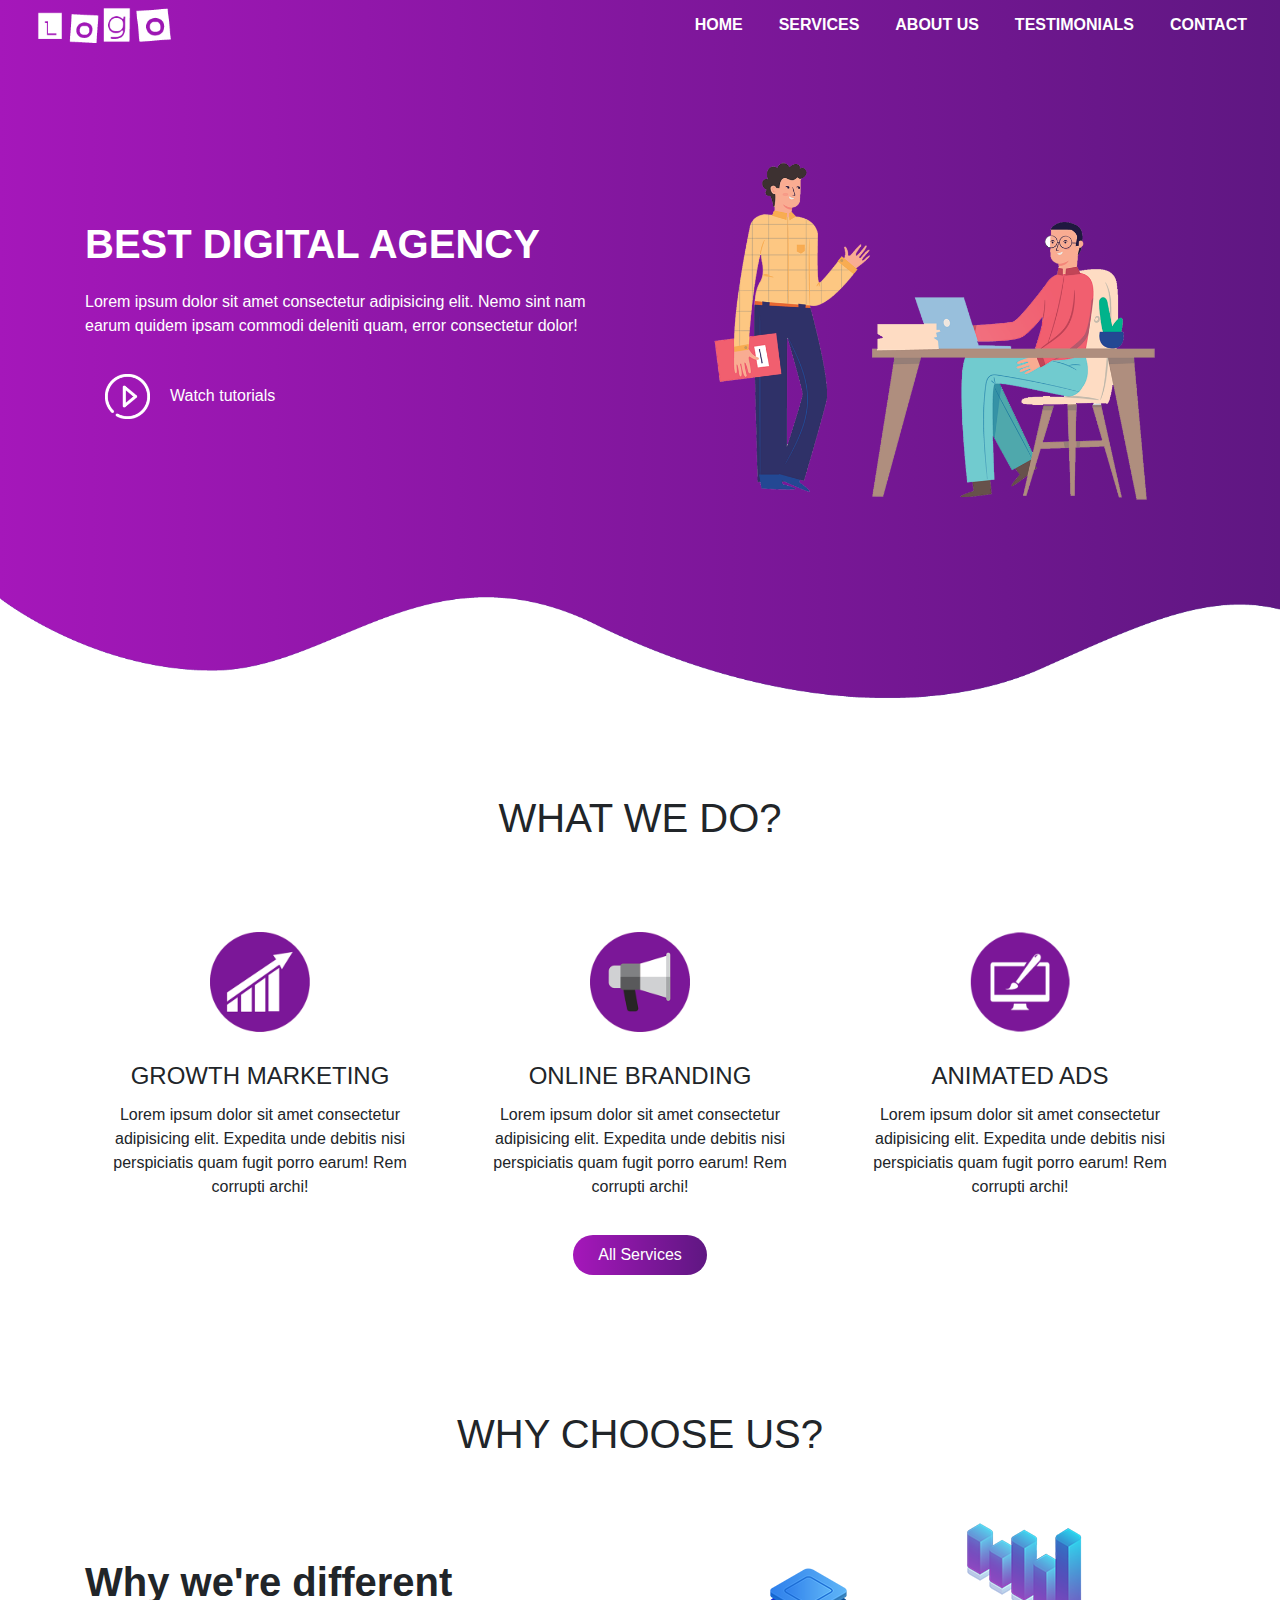
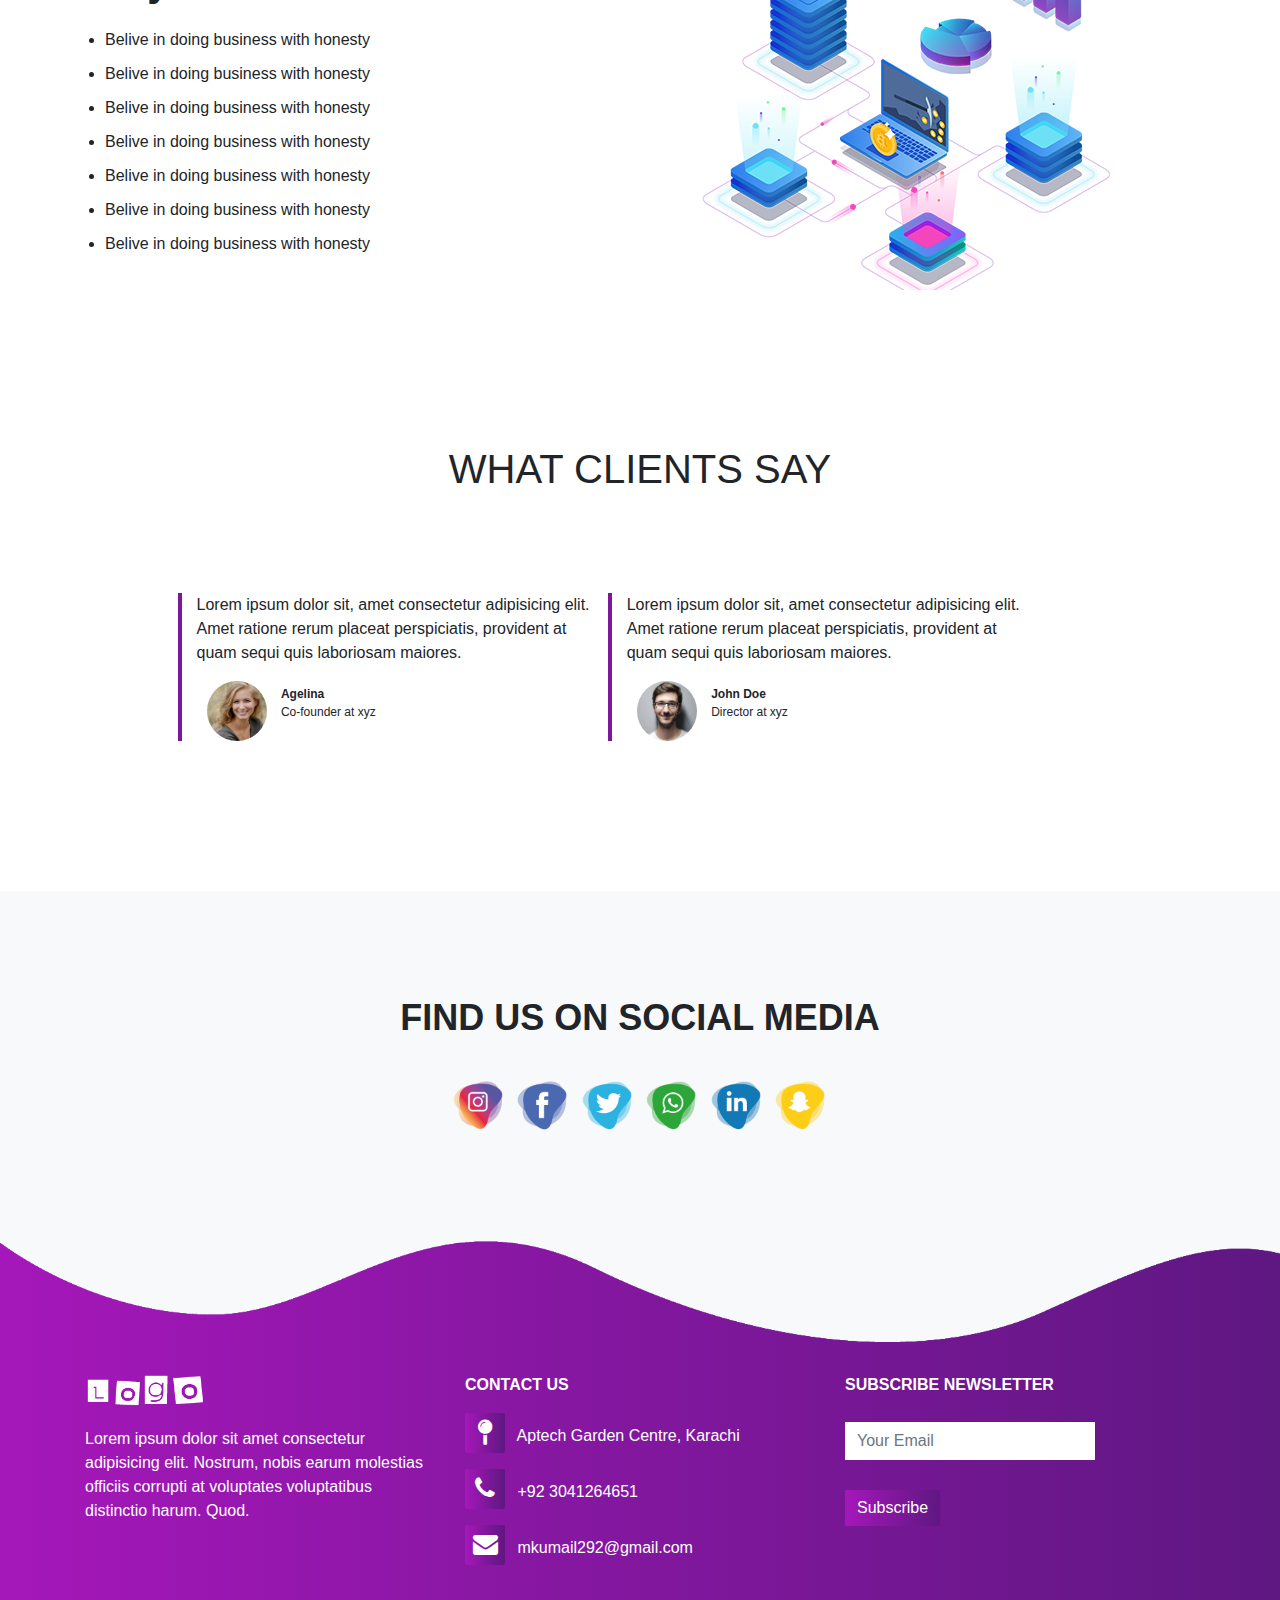
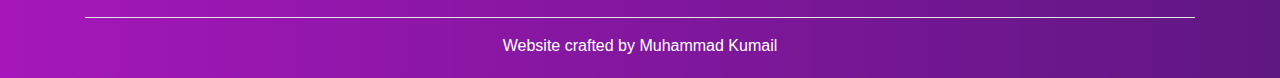
<file: index.html>
<!DOCTYPE html>
<html lang="en">

<head>
    <meta charset="UTF-8">
    <meta http-equiv="X-UA-Compatible" content="IE=edge">
    <meta name="viewport" content="width=device-width, initial-scale=1.0">
    <title>Document</title>
    <link rel="stylesheet" href="style.css">
    <link rel="stylesheet" href="https://maxcdn.bootstrapcdn.com/bootstrap/4.4.1/css/bootstrap.min.css">
    <script src="https://ajax.googleapis.com/ajax/libs/jquery/3.4.1/jquery.min.js">
    </script>
    <script src="https://cdnjs.cloudflare.com/ajax/libs/popper.js/1.16.0/umd/popper.min.js">
    </script>
    <script src="https://maxcdn.bootstrapcdn.com/bootstrap/4.4.1/js/bootstrap.min.js">
    </script>
    <link rel="stylesheet" href="https://cdnjs.cloudflare.com/ajax/libs/font-awesome/4.7.0/css/font-awesome.min.css">
    <link rel="stylesheet" href="https://use.fontawesome.com/releases/v5.15.4/css/all.css"
        integrity="sha384-DyZ88mC6Up2uqS4h/KRgHuoeGwBcD4Ng9SiP4dIRy0EXTlnuz47vAwmeGwVChigm" crossorigin="anonymous" />

</head>

<body>
    <section id="nav-bar">
        <nav class="navbar navbar-expand-lg navbar-light">
            <div class="container-fluid">
                <a class="navbar-brand" href="#"><img src="/images/demo-logo.png" alt=""></a>
                <button class="navbar-toggler" type="button" data-toggle="collapse" data-target="#navbarNav"
                    aria-controls="navbarNav" aria-expanded="false" aria-label="Toggle navigation">
                    <i class="fa fa-bars"></i>
                </button>
                <div class="collapse navbar-collapse " id="navbarNav">
                    <ul class="navbar-nav ml-auto">
                        <li class="nav-item">
                            <a class="nav-link" href="#top">HOME</a>
                        </li>
                        <li class="nav-item">
                            <a class="nav-link" href="#services">SERVICES</a>
                        </li>
                        <li class="nav-item">
                            <a class="nav-link" href="#about-us">ABOUT US</a>
                        </li>
                        <li class="nav-item">
                            <a class="nav-link" href="#testimonials">TESTIMONIALS</a>
                        </li>
                        <li class="nav-item">
                            <a class="nav-link" href="#footer">CONTACT</a>
                        </li>
                    </ul>
                </div>
            </div>
        </nav>



    </section>

    <!-- Banner Section -->

    <section id="banner">
        <div class="container">
            <div class="row">
                <div class="col-md-6">
                    <p class="promo-title">BEST DIGITAL AGENCY</p>
                    <p>Lorem ipsum dolor sit amet consectetur adipisicing elit. Nemo sint nam earum quidem ipsam commodi
                        deleniti quam, error consectetur dolor!</p>
                    <a href="#"><img src="images/play.png" class="play-btn" alt="">Watch tutorials</a>
                </div>
                <div class="col-md-6 text-center">
                    <img src="images/home2.png" class="img-fluid" alt="">
                </div>
            </div>
        </div>
        <img src="images/wave1.png" alt="" class="bottom-img">
    </section>

    <!-- Services -->

    <section id="services">
        <div class="container text-center">
            <h1 class="title">WHAT WE DO?</h1>
            <div class="row text-center">
                <div class="col-md-4 services">
                    <img src="images/service1.png" class="service-img" alt="">
                    <h4>Growth Marketing</h4>
                    <p>Lorem ipsum dolor sit amet consectetur adipisicing elit. Expedita unde debitis nisi perspiciatis
                        quam fugit porro earum! Rem corrupti archi!</p>

                </div>
                <div class="col-md-4 services">
                    <img src="images/service2.png" class="service-img" alt="">
                    <h4>Online Branding</h4>
                    <p>Lorem ipsum dolor sit amet consectetur adipisicing elit. Expedita unde debitis nisi perspiciatis
                        quam fugit porro earum! Rem corrupti archi!</p>

                </div>
                <div class="col-md-4 services">
                    <img src="images/service3.png" class="service-img" alt="">
                    <h4>Animated Ads</h4>
                    <p>Lorem ipsum dolor sit amet consectetur adipisicing elit. Expedita unde debitis nisi perspiciatis
                        quam fugit porro earum! Rem corrupti archi!</p>

                </div>
            </div>
            <button type="button" class="btn btn-primary">All Services</button>
        </div>

    </section>

    <section id="about-us">
        <div class="container">
            <h1 class="title text-center">WHY CHOOSE US?</h1>
            <div class="row">
                <div class="col-md-6 about-us">
                    <p class="about-title">Why we're different</p>
                    <ul>
                        <li>Belive in doing business with honesty</li>
                        <li>Belive in doing business with honesty</li>
                        <li>Belive in doing business with honesty</li>
                        <li>Belive in doing business with honesty</li>
                        <li>Belive in doing business with honesty</li>
                        <li>Belive in doing business with honesty</li>
                        <li>Belive in doing business with honesty</li>

                    </ul>
                </div>
                <div class="col-md-6">
                    <img src="images/network.png" class="img-fluid" alt="">
                </div>
            </div>
        </div>
    </section>

    <section id="testimonials">
        <div class="container">
            <h1 class="title text-center">WHAT CLIENTS SAY</h1>
            <div class="row offset-1">
                <div class="col-md-5 testimonials">
                    <p>Lorem ipsum dolor sit, amet consectetur adipisicing elit. Amet ratione rerum placeat
                        perspiciatis, provident at quam sequi quis laboriosam maiores.</p>
                    <img src="images/user1.jpg" alt="">
                    <p class="user-details"><b>Agelina</b><br>Co-founder at xyz</p>

                </div>
                <div class="col-md-5 testimonials">
                    <p>Lorem ipsum dolor sit, amet consectetur adipisicing elit. Amet ratione rerum placeat
                        perspiciatis, provident at quam sequi quis laboriosam maiores.</p>
                    <img src="images/user2.jpg" alt="">
                    <p class="user-details"><b>John Doe</b><br>Director at xyz</p>

                </div>
            </div>
        </div>
    </section>

    <section id="social-media">
        <div class="container text-center">
            <p>FIND US ON SOCIAL MEDIA </p>
            <div class="social-icons">
                <a href="https://www.instagram.com/kumail18_/"><img src="images/instagram-icon.png" alt=""></a>
                <a href="#"><img src="images/facebook-icon.png" alt=""></a>
                <a href="#"><img src="images/twitter-icon.png" alt=""></a>
                <a href="#"><img src="images/whatsapp-icon.png" alt=""></a>
                <a href="#"><img src="images/linkedin-icon.png" alt=""></a>
                <a href="#"><img src="images/snapchat-icon.png" alt=""></a>

            </div>
        </div>
    </section>

    <section id="footer">
        <img src="images/wave2.png" class="footer-img" alt="">
        <div class="container">
            <div class="row">
                <div class="col-md-4 footer-box">
                    <img src="images/demo-logo.png" alt="">
                    <p>Lorem ipsum dolor sit amet consectetur adipisicing elit. Nostrum, nobis earum molestias officiis
                        corrupti at voluptates voluptatibus distinctio harum. Quod.</p>

                </div>
                <div class="col-md-4 footer-box">
                    <p><b>CONTACT US</b></p>
                    <p><i class="fa fa-map-pin" aria-hidden="true"></i>
                        Aptech Garden Centre, Karachi</p>
                    <p><i class="fa fa-phone" aria-hidden="true"></i>
                        +92 3041264651</p>
                    <p><i class="fa fa-envelope" aria-hidden="true"></i>
                        mkumail292@gmail.com</p>
                </div>
                <div class="col-md-4 footer-box">
                    <p><b>SUBSCRIBE NEWSLETTER</b></p>
                    <input type="email" class="form-control" placeholder="Your Email" name="" id="">
                    <button type="button" class="btn btn-primary">Subscribe</button>
                   
                </div>
            </div>
            <hr>
            <p class="copyright">Website crafted by Muhammad Kumail</p>
        </div>
    </section>
    <script src="smooth-scroll.js"></script>
    <script>
        var scroll = new SmoothScroll('a[href*="#"]');
    </script>
</body>

</html>
</file>
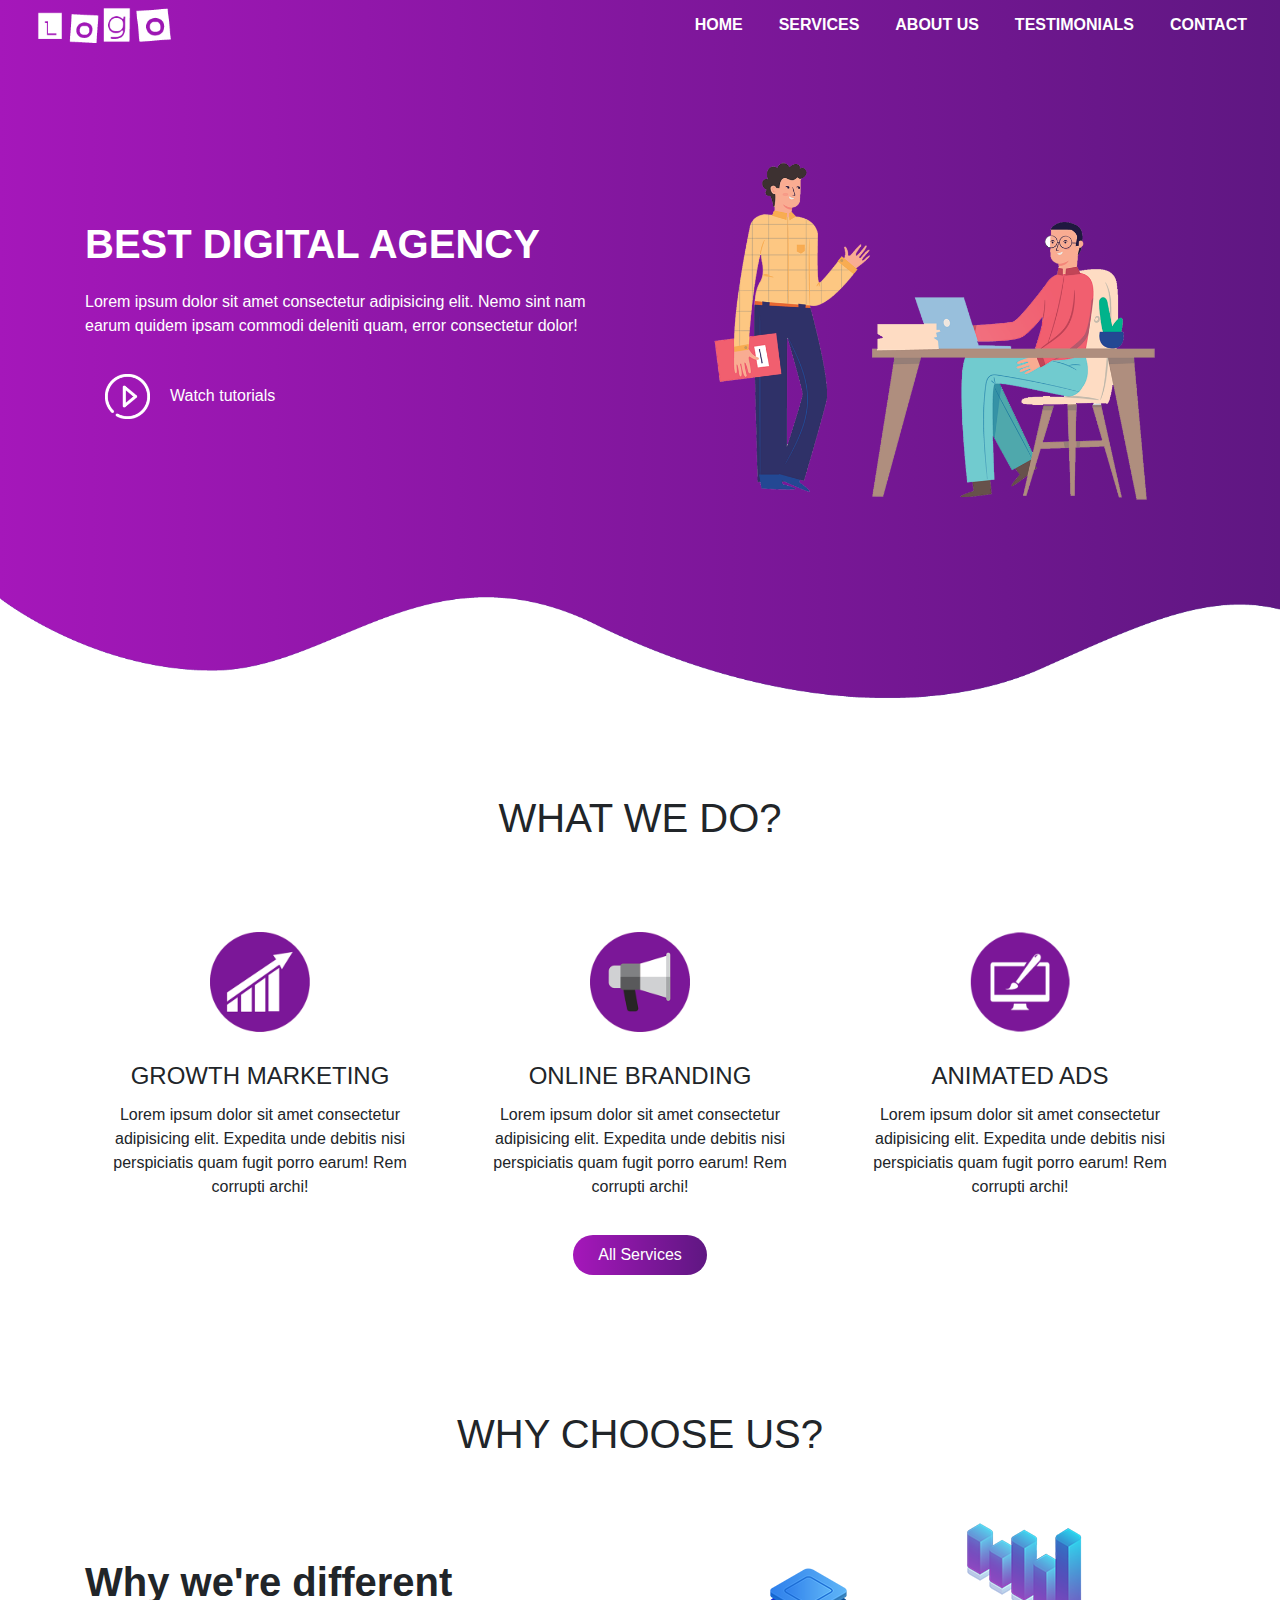
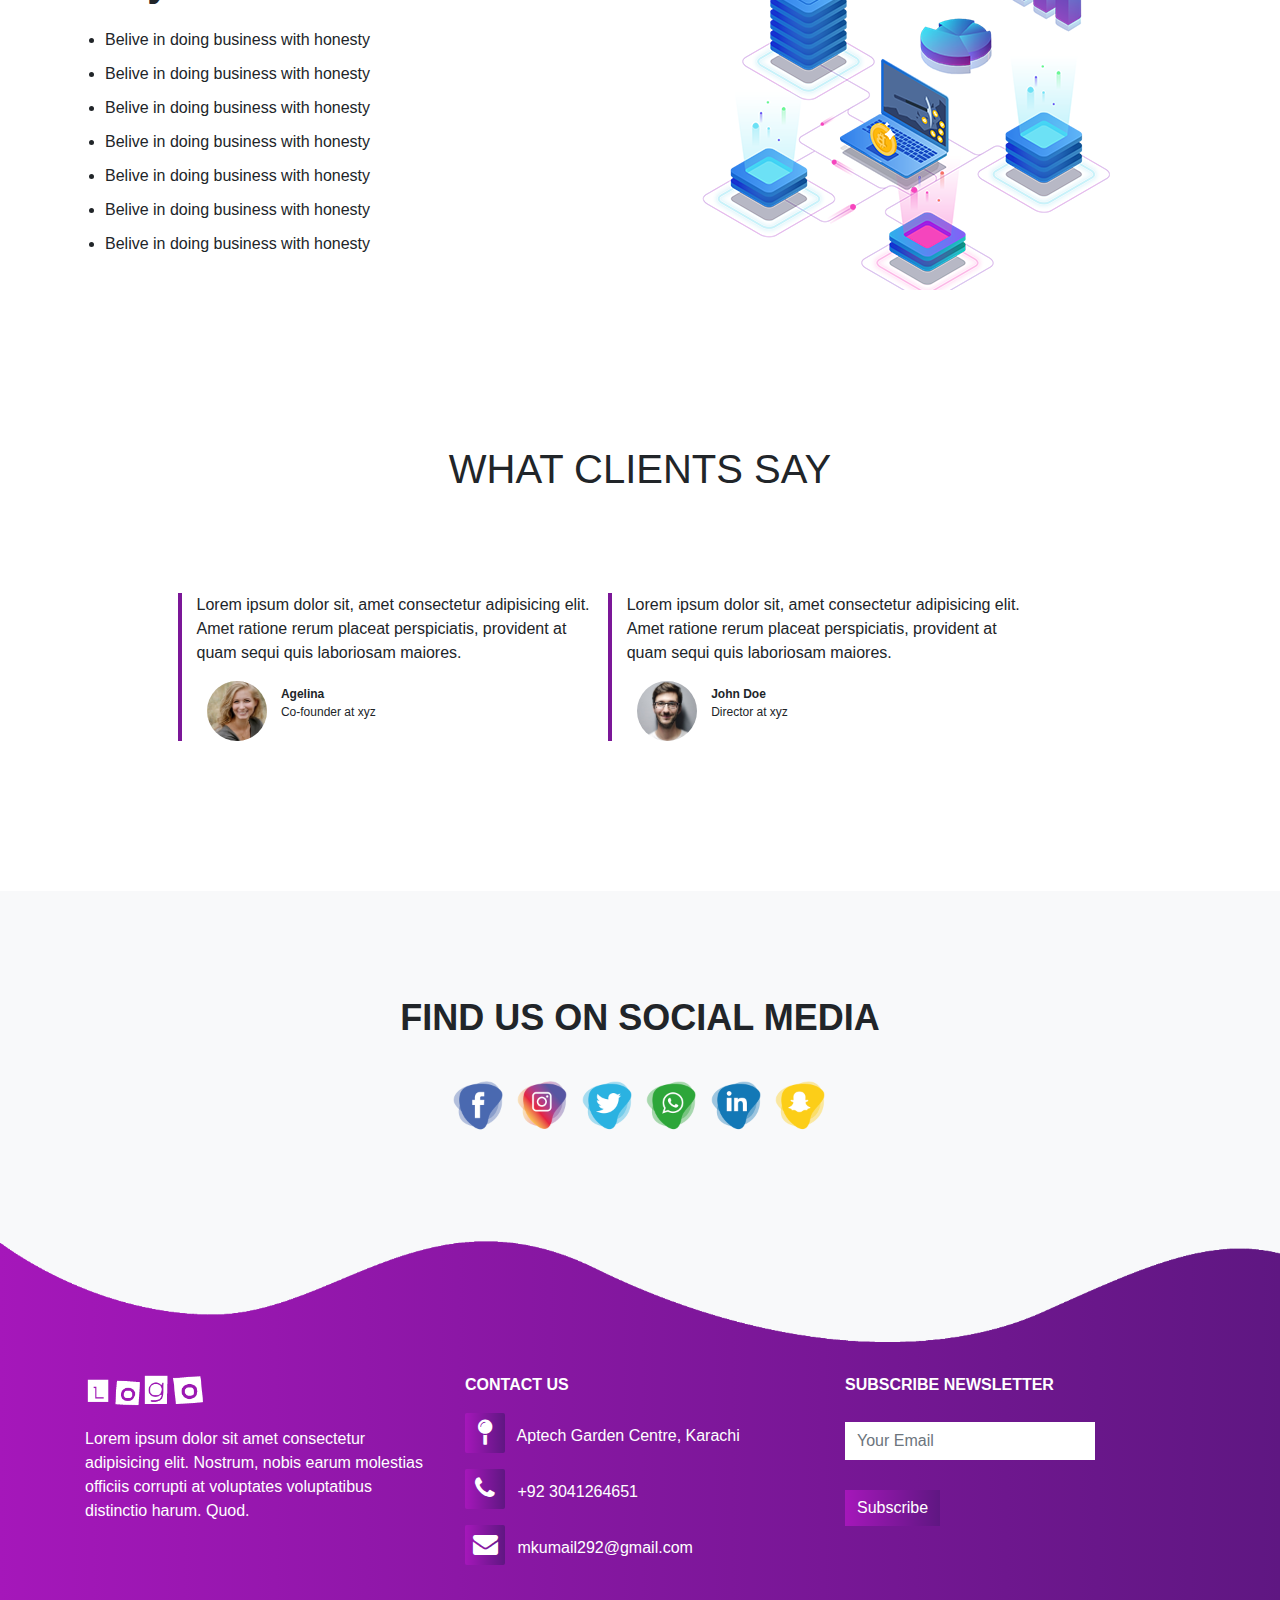
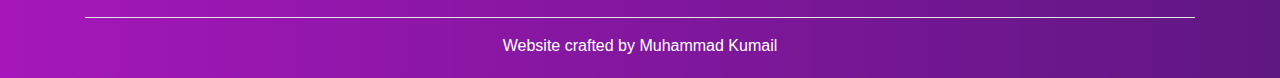
<file: digitalAgency.html>
<!DOCTYPE html>
<html lang="en">

<head>
    <meta charset="UTF-8">
    <meta http-equiv="X-UA-Compatible" content="IE=edge">
    <meta name="viewport" content="width=device-width, initial-scale=1.0">
    <title>Document</title>
    <link rel="stylesheet" href="style.css">
    <link rel="stylesheet" href="https://maxcdn.bootstrapcdn.com/bootstrap/4.4.1/css/bootstrap.min.css">
    <script src="https://ajax.googleapis.com/ajax/libs/jquery/3.4.1/jquery.min.js">
    </script>
    <script src="https://cdnjs.cloudflare.com/ajax/libs/popper.js/1.16.0/umd/popper.min.js">
    </script>
    <script src="https://maxcdn.bootstrapcdn.com/bootstrap/4.4.1/js/bootstrap.min.js">
    </script>
    <link rel="stylesheet" href="https://cdnjs.cloudflare.com/ajax/libs/font-awesome/4.7.0/css/font-awesome.min.css">
    <link rel="stylesheet" href="https://use.fontawesome.com/releases/v5.15.4/css/all.css"
        integrity="sha384-DyZ88mC6Up2uqS4h/KRgHuoeGwBcD4Ng9SiP4dIRy0EXTlnuz47vAwmeGwVChigm" crossorigin="anonymous" />

</head>

<body>
    <section id="nav-bar">
        <nav class="navbar navbar-expand-lg navbar-light">
            <div class="container-fluid">
                <a class="navbar-brand" href="#"><img src="/images/demo-logo.png" alt=""></a>
                <button class="navbar-toggler" type="button" data-bs-toggle="collapse" data-bs-target="#navbarNav"
                    aria-controls="navbarNav" aria-expanded="false" aria-label="Toggle navigation">
                    <i class="fa fa-bars"></i>
                </button>
                <div class="collapse navbar-collapse " id="navbarNav">
                    <ul class="navbar-nav ml-auto">
                        <li class="nav-item">
                            <a class="nav-link" href="#top">HOME</a>
                        </li>
                        <li class="nav-item">
                            <a class="nav-link" href="#services">SERVICES</a>
                        </li>
                        <li class="nav-item">
                            <a class="nav-link" href="#about-us">ABOUT US</a>
                        </li>
                        <li class="nav-item">
                            <a class="nav-link" href="#testimonials">TESTIMONIALS</a>
                        </li>
                        <li class="nav-item">
                            <a class="nav-link" href="#footer">CONTACT</a>
                        </li>
                    </ul>
                </div>
            </div>
        </nav>



    </section>

    <!-- Banner Section -->

    <section id="banner">
        <div class="container">
            <div class="row">
                <div class="col-md-6">
                    <p class="promo-title">BEST DIGITAL AGENCY</p>
                    <p>Lorem ipsum dolor sit amet consectetur adipisicing elit. Nemo sint nam earum quidem ipsam commodi
                        deleniti quam, error consectetur dolor!</p>
                    <a href="#"><img src="images/play.png" class="play-btn" alt="">Watch tutorials</a>
                </div>
                <div class="col-md-6 text-center">
                    <img src="images/home2.png" class="img-fluid" alt="">
                </div>
            </div>
        </div>
        <img src="images/wave1.png" alt="" class="bottom-img">
    </section>

    <!-- Services -->

    <section id="services">
        <div class="container text-center">
            <h1 class="title">WHAT WE DO?</h1>
            <div class="row text-center">
                <div class="col-md-4 services">
                    <img src="images/service1.png" class="service-img" alt="">
                    <h4>Growth Marketing</h4>
                    <p>Lorem ipsum dolor sit amet consectetur adipisicing elit. Expedita unde debitis nisi perspiciatis
                        quam fugit porro earum! Rem corrupti archi!</p>

                </div>
                <div class="col-md-4 services">
                    <img src="images/service2.png" class="service-img" alt="">
                    <h4>Online Branding</h4>
                    <p>Lorem ipsum dolor sit amet consectetur adipisicing elit. Expedita unde debitis nisi perspiciatis
                        quam fugit porro earum! Rem corrupti archi!</p>

                </div>
                <div class="col-md-4 services">
                    <img src="images/service3.png" class="service-img" alt="">
                    <h4>Animated Ads</h4>
                    <p>Lorem ipsum dolor sit amet consectetur adipisicing elit. Expedita unde debitis nisi perspiciatis
                        quam fugit porro earum! Rem corrupti archi!</p>

                </div>
            </div>
            <button type="button" class="btn btn-primary">All Services</button>
        </div>

    </section>

    <section id="about-us">
        <div class="container">
            <h1 class="title text-center">WHY CHOOSE US?</h1>
            <div class="row">
                <div class="col-md-6 about-us">
                    <p class="about-title">Why we're different</p>
                    <ul>
                        <li>Belive in doing business with honesty</li>
                        <li>Belive in doing business with honesty</li>
                        <li>Belive in doing business with honesty</li>
                        <li>Belive in doing business with honesty</li>
                        <li>Belive in doing business with honesty</li>
                        <li>Belive in doing business with honesty</li>
                        <li>Belive in doing business with honesty</li>

                    </ul>
                </div>
                <div class="col-md-6">
                    <img src="images/network.png" class="img-fluid" alt="">
                </div>
            </div>
        </div>
    </section>

    <section id="testimonials">
        <div class="container">
            <h1 class="title text-center">WHAT CLIENTS SAY</h1>
            <div class="row offset-1">
                <div class="col-md-5 testimonials">
                    <p>Lorem ipsum dolor sit, amet consectetur adipisicing elit. Amet ratione rerum placeat
                        perspiciatis, provident at quam sequi quis laboriosam maiores.</p>
                    <img src="images/user1.jpg" alt="">
                    <p class="user-details"><b>Agelina</b><br>Co-founder at xyz</p>

                </div>
                <div class="col-md-5 testimonials">
                    <p>Lorem ipsum dolor sit, amet consectetur adipisicing elit. Amet ratione rerum placeat
                        perspiciatis, provident at quam sequi quis laboriosam maiores.</p>
                    <img src="images/user2.jpg" alt="">
                    <p class="user-details"><b>John Doe</b><br>Director at xyz</p>

                </div>
            </div>
        </div>
    </section>

    <section id="social-media">
        <div class="container text-center">
            <p>FIND US ON SOCIAL MEDIA </p>
            <div class="social-icons">
                <a href="#"><img src="images/facebook-icon.png" alt=""></a>
                <a href="#"><img src="images/instagram-icon.png" alt=""></a>
                <a href="#"><img src="images/twitter-icon.png" alt=""></a>
                <a href="#"><img src="images/whatsapp-icon.png" alt=""></a>
                <a href="#"><img src="images/linkedin-icon.png" alt=""></a>
                <a href="#"><img src="images/snapchat-icon.png" alt=""></a>

            </div>
        </div>
    </section>

    <section id="footer">
        <img src="images/wave2.png" class="footer-img" alt="">
        <div class="container">
            <div class="row">
                <div class="col-md-4 footer-box">
                    <img src="images/demo-logo.png" alt="">
                    <p>Lorem ipsum dolor sit amet consectetur adipisicing elit. Nostrum, nobis earum molestias officiis
                        corrupti at voluptates voluptatibus distinctio harum. Quod.</p>

                </div>
                <div class="col-md-4 footer-box">
                    <p><b>CONTACT US</b></p>
                    <p><i class="fa fa-map-pin" aria-hidden="true"></i>
                        Aptech Garden Centre, Karachi</p>
                    <p><i class="fa fa-phone" aria-hidden="true"></i>
                        +92 3041264651</p>
                    <p><i class="fa fa-envelope" aria-hidden="true"></i>
                        mkumail292@gmail.com</p>
                </div>
                <div class="col-md-4 footer-box">
                    <p><b>SUBSCRIBE NEWSLETTER</b></p>
                    <input type="email" class="form-control" placeholder="Your Email" name="" id="">
                    <button type="button" class="btn btn-primary">Subscribe</button>
                   
                </div>
            </div>
            <hr>
            <p class="copyright">Website crafted by Muhammad Kumail</p>
        </div>
    </section>
    <script src="smooth-scroll.js"></script>
    <script>
        var scroll = new SmoothScroll('a[href*="#"]');
    </script>
</body>

</html>
</file>
<file: style.css>
*{
    margin: 0;
    padding: 0;
}

body{
    font-family: sans-serif;
}
#nav-bar{
    position: sticky;
    top: 0;
    z-index: 10;
}
.navbar{
    background-image: linear-gradient(to right, #a517ba, #5f1782);
    padding: 0 !important;
}
.navbar-brand img
{
height: 40px;
padding-left: 20px;
}

.navbar-nav li
{
    padding: 0 10px;
}
.navbar-nav li a
{
    color: #fff !important;
    font-weight: 600;
    float: right;
    text-align: left;
}

.fa-bars 
{
    color: #fff;
    font-size: 30px !important;
}

.navbar-toggler
{
    outline: none !important;
}

/* Banner Section */

#banner{
    background-image:linear-gradient(to right, #a517ba, #5f1782) ;
    color: #fff;
    padding-top: 5%;
}

.promo-title
{
    font-size: 40px;
    font-weight: 600;
    margin-top: 100px;

}

.play-btn{
    width: 45px;
    margin: 20px;

}

#banner a 
{
    color: #fff;
    text-decoration: none;
}

.bottom-img{
    width: 100%;
}

#services{
    padding: 80px 0;
}
.service-img{
    width: 100px;
    margin-top: 20px;
}
.services{
    padding: 20px;
}
.services h4{
    padding: 5px;
    margin-top: 25px;
    text-transform: uppercase;

}
/* nai aa raha ye!  */
.title::before{
    content: '';
    background: 7b1798;
    height: 5px;
    width: 200px;
    margin-left: auto;
    margin-right: auto;
    display: block;
    transform: translateY(63px);

}
.title::after{
    content: '';
    background: 7b1798;
    height: 10px;
    width: 50px;
    margin-left: auto;
    margin-right: auto;
    margin-bottom: 40px;
    display: block;
    transform: translateY(8px);
    
}
#services .btn-primary{
    box-shadow: none;
    padding: 8px 25px;
    border: none;
    border-radius: 20px;
    background-image: linear-gradient(to right, #a517ba, #5f1782);
}
#about-us{
    background: f8f9fa;
    padding-bottom: 50px;
    padding-top: 50px;

}
.about-title{
    font-size: 40px;
    font-weight: 600;
    margin-top: 8%;
}
#about-us ul li{
    margin: 10px 0;
}
#about-us ul{
    margin-left: 20px;
}

#testimonials{
    margin: 100px 0;
}

.testimonials{
    border-left:4px solid #7b1798 ;
    margin-top: 50px;
    margin-bottom: 50px;
}
.testimonials img{
    height: 60px;
    width: 60px;
    border-radius: 50%;
    margin: 0 10px;
}
.user-details{
    display: inline-block;
    font-size: 12px;
}

#social-media{
    background: #f8f9fa;
    padding: 100px 0;

}
#social-media p{
    font-size: 36px;
    font-weight: 600;
    margin-bottom: 30px;
}
.social-icons img{
    width: 60px;
    transition: 0.5s;
}
.social-icons a:hover img{
    transform: translateY(-10px);
}

#footer{
    background-image: linear-gradient(to right, #a517ba, #5f1782);
    color: #fff;
}
.footer-img{
    width: 100%;
}
.footer-box{
    padding: 20px;

}
.footer-box img{
    width: 120px;
    margin-bottom: 20px;
}
.footer-box .fa{
    margin-right: 8px;
    font-size: 25px;
    height: 40px;
    width: 40px;
    text-align: center;
    padding-top: 7px;
    border-radius: 2px;
    background-image: linear-gradient(to right, #a517ba, #5f1782);


}
.footer-box .form-control{
    box-shadow: none !important;
    border: none;
    border-radius: 0;
    margin-top: 25px;
    max-width: 250px;
}
.footer-box .btn-primary{
    box-shadow: none !important;
    border: none;
    border-radius: 0;
    margin-top: 30px;
    background-image: linear-gradient(to right, #a517ba, #5f1782);

}

hr{
    background-color: #fff;

}
.copyright{
    margin-bottom: 0;
    padding-bottom: 20px;
    text-align: center;
}
</file>
